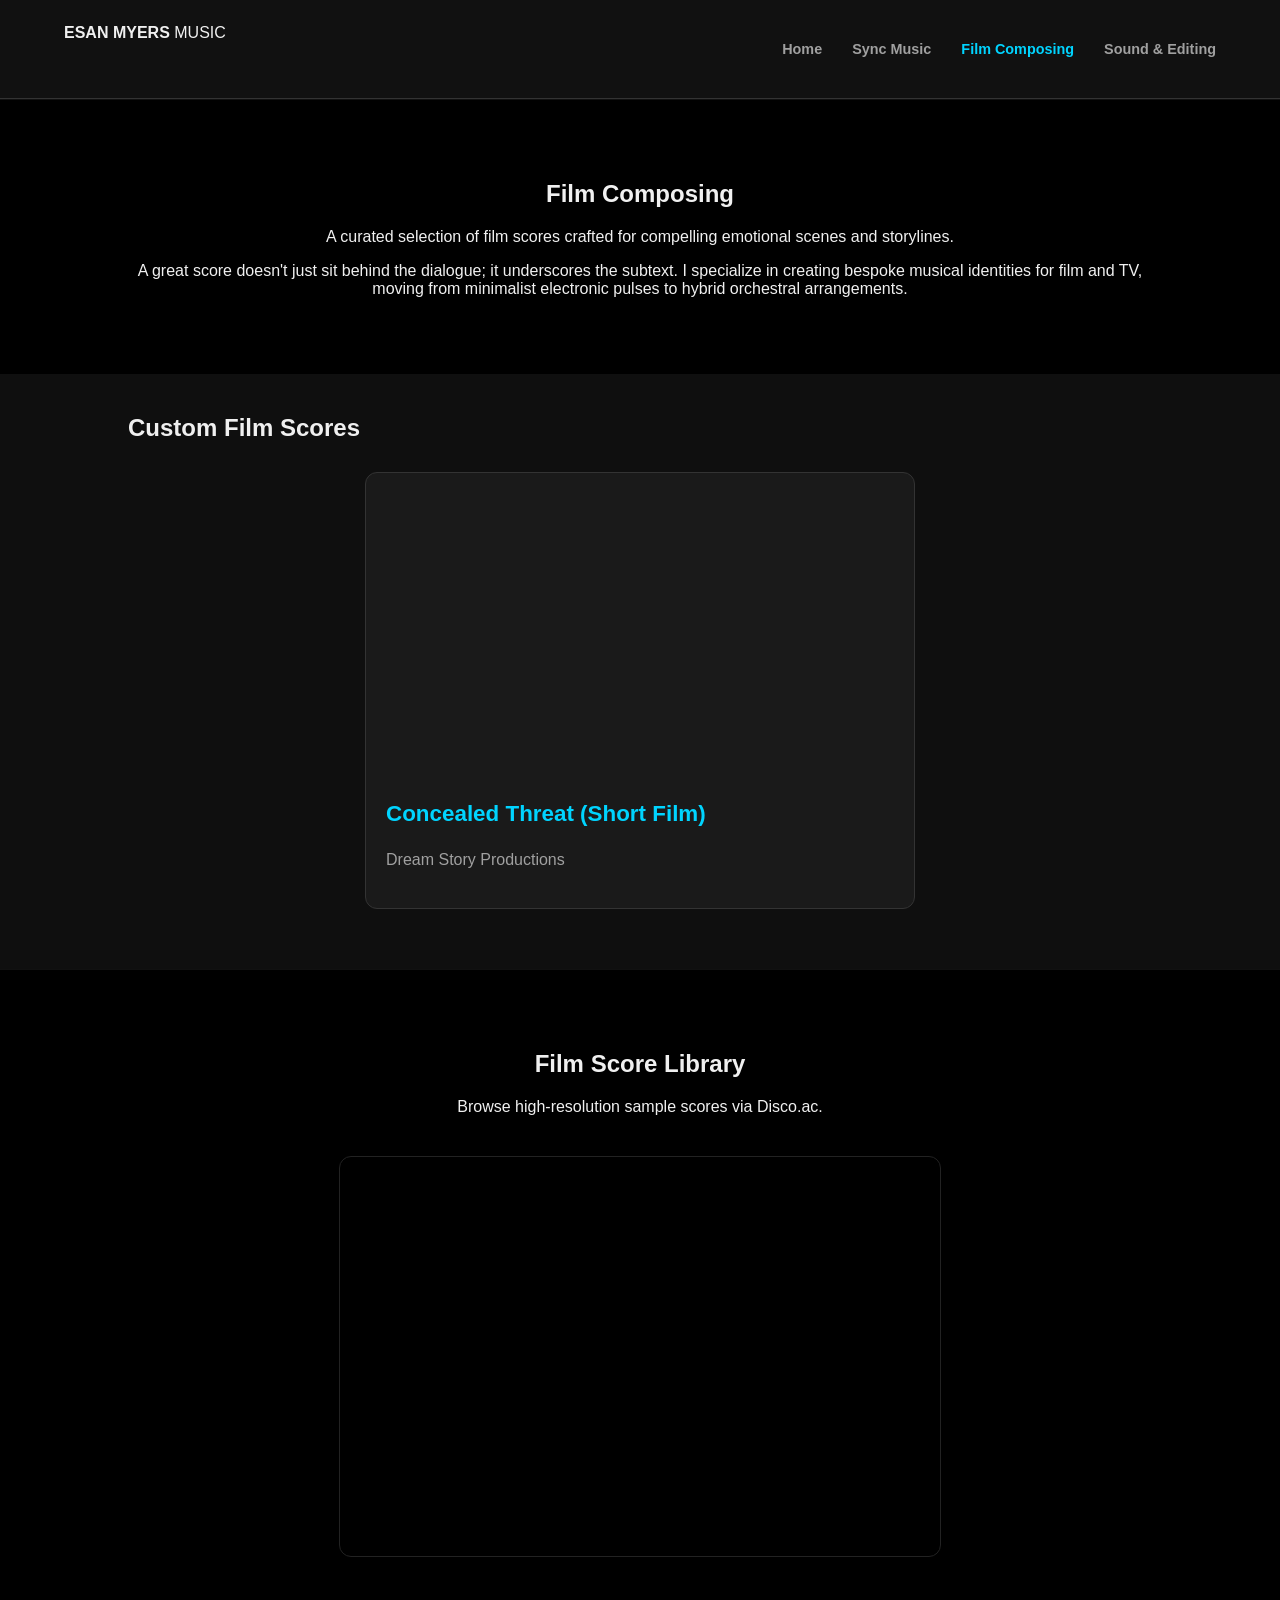
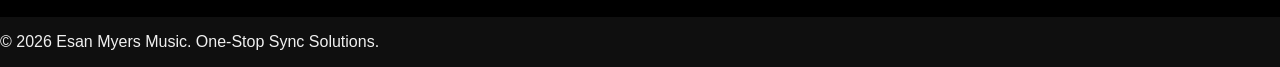
<file: film.html>
<!DOCTYPE html>
<html lang="en">
<head>
    <meta charset="UTF-8">
    <title>Sync Music Portfolio | Your Name</title>
    <link rel="stylesheet" href="style.css">
</head>
<body>
    <nav>
        <div class="logo"><strong>ESAN MYERS </strong>MUSIC</div>
        <ul class="nav-links">
            <li><a href="index.html">Home</a></li>
            <li><a href="sync.html">Sync Music</a></li>
            <li><a href="film.html" class="active">Film Composing</a></li>
            <li><a href="sound-design.html">Sound & Editing</a></li>
        </ul>
    </nav>

    <section class="audio-library">
        <h1>Film Composing</h1>
        <p>A curated selection of film scores crafted for compelling emotional scenes and storylines.</p>
        <p>

A great score doesn't just sit behind the dialogue; it underscores the subtext. I specialize in creating bespoke musical identities for film and TV, moving from minimalist electronic pulses to hybrid orchestral arrangements.


        </p>
    </section>
    <section>

    <section class="video-showcase">
        <h2>Custom Film Scores</h2>
        <div class="filmvideo-grid">
            <div class="filmvideo-card">
                <div class="filmvideo-wrapper">
                    <iframe width="560" height="315" src="https://www.youtube.com/embed/SmRwWzQ_LRI?si=5nwBfL6ml4XQz7c3" title="YouTube video player" frameborder="0" allow="accelerometer; autoplay; clipboard-write; encrypted-media; gyroscope; picture-in-picture; web-share" referrerpolicy="strict-origin-when-cross-origin" allowfullscreen></iframe>
                </div>
                <h3>Concealed Threat (Short Film)</h3>
                <p>Dream Story Productions</p>
            </div>

            <!-- <div class="filmvideo-card">
                <div class="filmvideo-wrapper">
                    <iframe src="https://www.youtube.com/embed/Z_BjgQiJzZo?si=wVI2zv9gJUDKvCG1" title="YouTube video player" frameborder="0" allow="accelerometer; autoplay; clipboard-write; encrypted-media; gyroscope; picture-in-picture" allowfullscreen></iframe>
                </div>
                <h3>CBS Sports/ NFL Placement</h3>
                <p>Fast pace, pulsing horns, and driving percussion for NFL Week 18 (2023).</p>
            </div> -->
        </div>
    </section>
    <Section class="audio-library">  
        <h2>Film Score Library</h2>
        <p>Browse high-resolution sample scores via Disco.ac.</p>          
        <div class="audio-container">
        <iframe id="disco-playlist-30321293" name="disco-playlist-30321293" allowfullscreen frameborder="0" class="disco-embed" src="https://esan-the-producer.disco.ac/e/p/30321293?download=true&s=keuWYDFHIpHU6CeRWvMo6ANv750%3AbUmn68aS&artwork=true&color=%234E98FF&theme=dark" width="100%" height="395"></iframe>        </div>
        </section>
    <footer>
        <p>&copy; 2026 Esan Myers Music. One-Stop Sync Solutions.</p>
    </footer>        
</body>
</html>
</file>
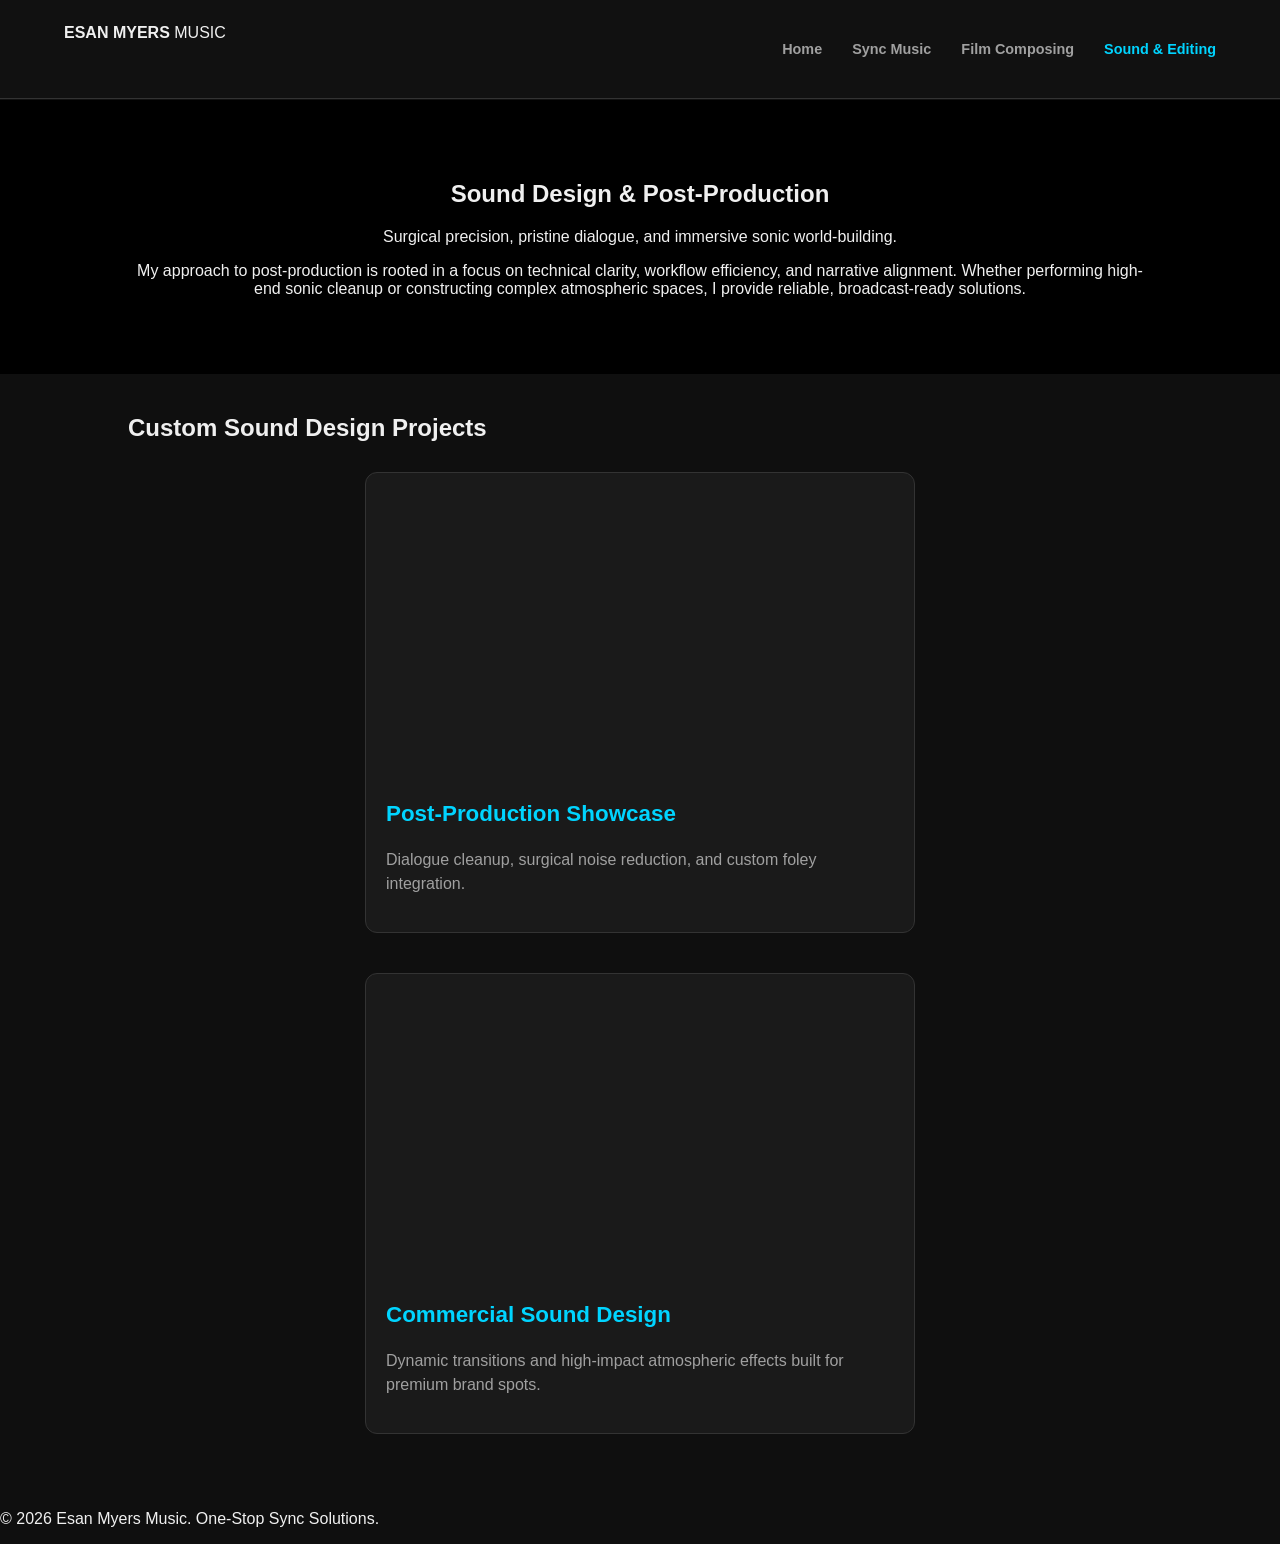
<file: sound-design.html>
<!DOCTYPE html>
<html lang="en">
<head>
    <meta charset="UTF-8">
    <title>Sound Design & Audio Editing | Esan Myers Music</title>
    <link rel="stylesheet" href="style.css">
</head>
<body>
    <nav>
        <div class="logo"><strong>ESAN MYERS </strong>MUSIC</div>
        <ul class="nav-links">
            <li><a href="index.html">Home</a></li>
            <li><a href="sync.html">Sync Music</a></li>
            <li><a href="film.html">Film Composing</a></li>
            <li><a href="sound-design.html" class="active">Sound & Editing</a></li>
        </ul>
    </nav>

    <section class="audio-library">
        <h1>Sound Design & Post-Production</h1>
        <p>Surgical precision, pristine dialogue, and immersive sonic world-building.</p>
        <p>

My approach to post-production is rooted in a focus on technical clarity, workflow efficiency, and narrative alignment. Whether performing high-end sonic cleanup or constructing complex atmospheric spaces, I provide reliable, broadcast-ready solutions.

        </p>
    </section>

    <section class="video-showcase">
        <h2>Custom Sound Design Projects</h2>
        <div class="filmvideo-grid">
            <div class="filmvideo-card">
                <div class="filmvideo-wrapper">
                    <iframe width="560" height="315" src="https://www.youtube.com/embed/Cjmec068wEA?si=t2ViwFknHFYhcCiA&amp;controls=0" title="YouTube video player" frameborder="0" allow="accelerometer; autoplay; clipboard-write; encrypted-media; gyroscope; picture-in-picture; web-share" referrerpolicy="strict-origin-when-cross-origin" allowfullscreen></iframe>
                </div>
                <h3>Post-Production Showcase</h3>
                <p>Dialogue cleanup, surgical noise reduction, and custom foley integration.</p>
            </div>

            <div class="filmvideo-card">
                <div class="filmvideo-wrapper">
                    <iframe width="560" height="315" src="https://www.youtube.com/embed/uSH83Gs6ODQ?si=lLn3z3HF8ShIQ2Pc&amp;controls=0" title="YouTube video player" frameborder="0" allow="accelerometer; autoplay; clipboard-write; encrypted-media; gyroscope; picture-in-picture; web-share" referrerpolicy="strict-origin-when-cross-origin" allowfullscreen></iframe>
                </div>
                <h3>Commercial Sound Design</h3>
                <p>Dynamic transitions and high-impact atmospheric effects built for premium brand spots.</p>
            </div>
        </div>
    </section>
        
    <!-- <section class="audio-library">
        <h2> Custom Sound Design</h2>
        <p> Carefully designed ambience, foley, SFX, and dialogue</p>
        <div class="audio-container">
            <iframe src="YOUR_DISCO_LINK_HERE" width="100%" height="600" frameborder="0" allow="autoplay"></iframe>
            <p class="caption">Note: All assets are fully organized, named to industry specs, and delivered broadcast-ready.</p>
        </div>
    </section> -->
    <footer>
        <p>&copy; 2026 Esan Myers Music. One-Stop Sync Solutions.</p>
    </footer>    
</body>
</html>
</file>
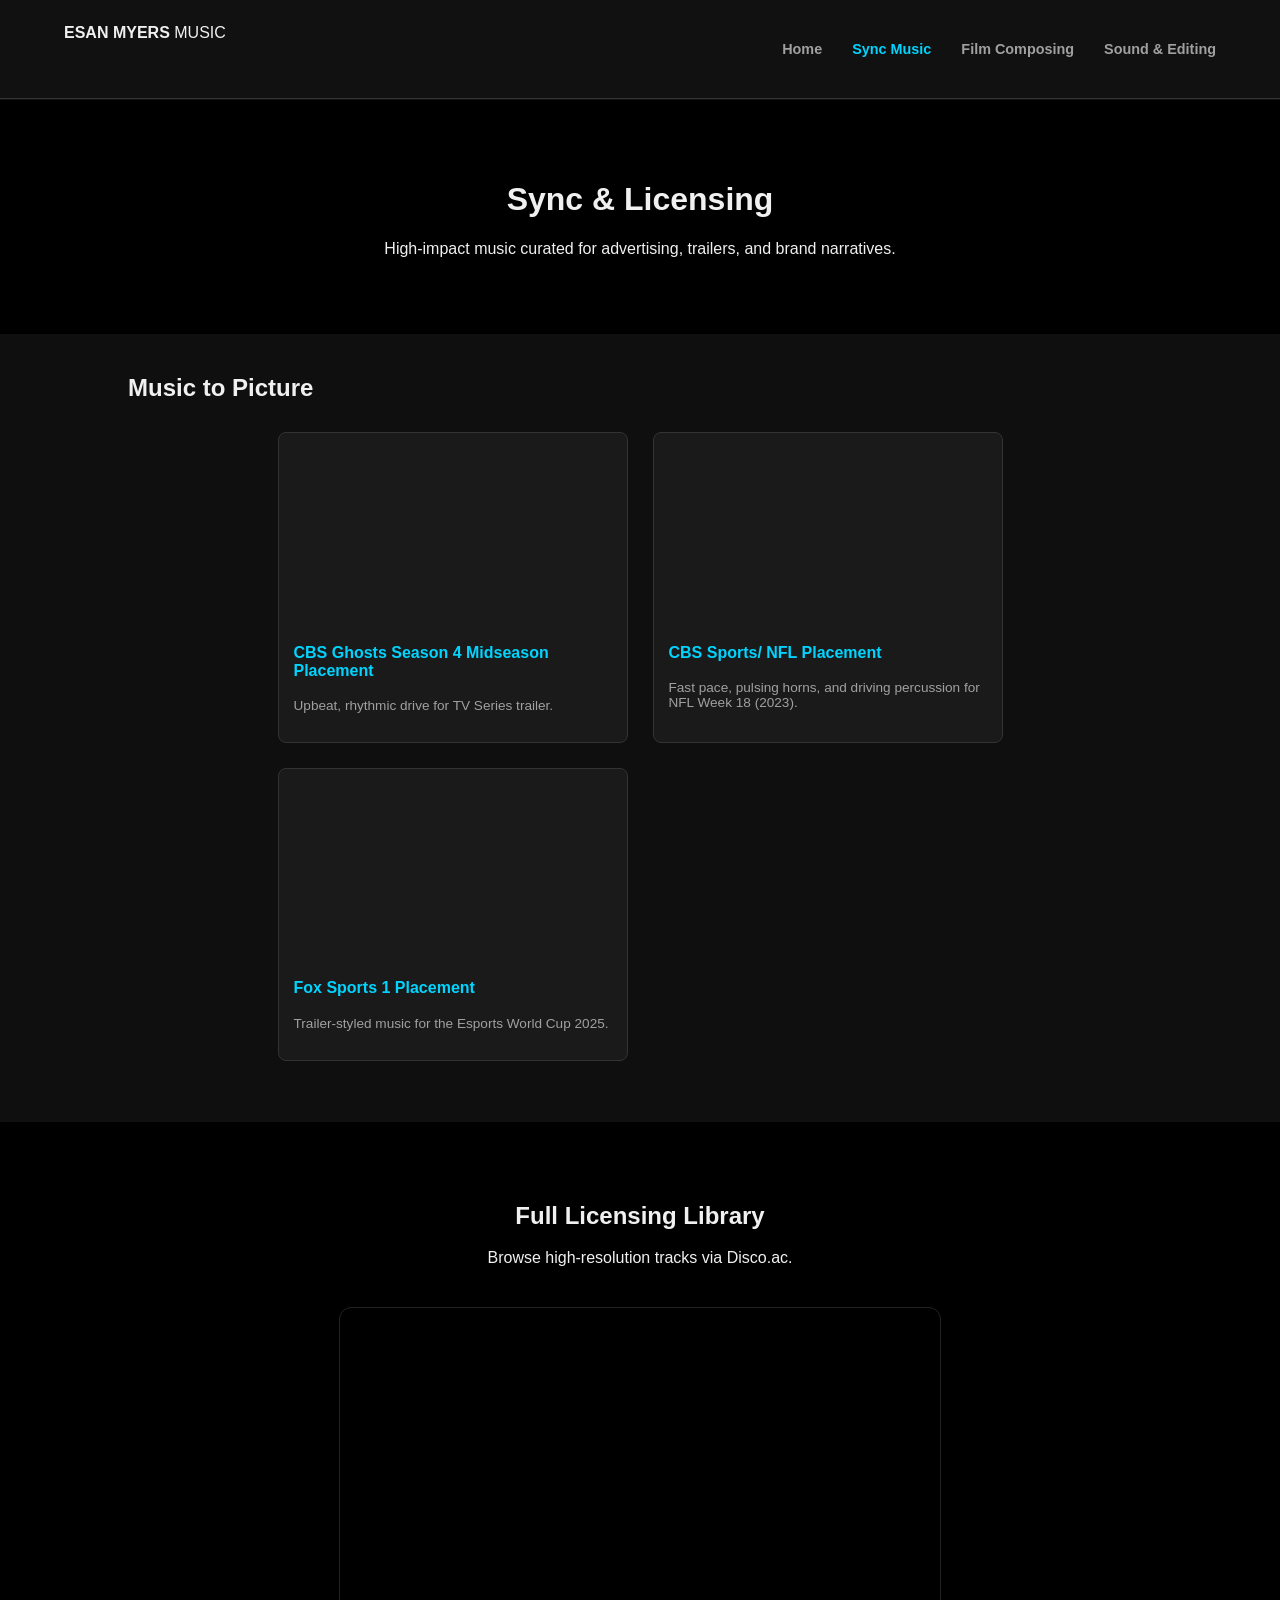
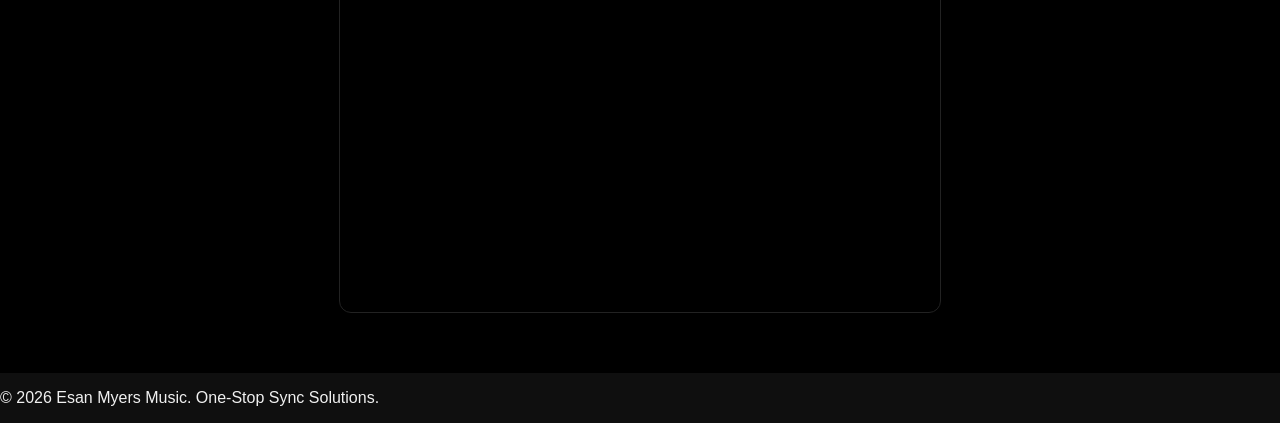
<file: sync.html>
<!DOCTYPE html>
<html lang="en">
<head>
    <meta charset="UTF-8">
    <title>Sync Music Portfolio | Your Name</title>
    <link rel="stylesheet" href="style.css">
</head>
<body>
    <nav>
        <div class="logo"><strong>ESAN MYERS </strong>MUSIC</div>
        <ul class="nav-links">
            <li><a href="index.html">Home</a></li>
            <li><a href="sync.html" class="active">Sync Music</a></li>
            <li><a href="film.html">Film Composing</a></li>
            <li><a href="sound-design.html">Sound & Editing</a></li>
        </ul>
    </nav>

    <header class="audio-library">
        <h1>Sync & Licensing</h1>
        <p class="subtitle">High-impact music curated for advertising, trailers, and brand narratives.</p>
    </header>

    <section class="video-showcase">
        <h2>Music to Picture</h2>
        <div class="video-grid">
            <div class="video-card">
                <div class="video-wrapper">
                    <iframe src="https://www.youtube.com/embed/WnN43rUEC2g?si=OmQOziaNyewBUBQS" title="YouTube video player" frameborder="0" allow="accelerometer; autoplay; clipboard-write; encrypted-media; gyroscope; picture-in-picture" allowfullscreen></iframe>
                </div>
                <h3>CBS Ghosts Season 4 Midseason Placement</h3>
                <p>Upbeat, rhythmic drive for TV Series trailer.</p>
            </div>

            <div class="video-card">
                <div class="video-wrapper">
                    <iframe src="https://www.youtube.com/embed/Z_BjgQiJzZo?si=wVI2zv9gJUDKvCG1" title="YouTube video player" frameborder="0" allow="accelerometer; autoplay; clipboard-write; encrypted-media; gyroscope; picture-in-picture" allowfullscreen></iframe>
                </div>
                <h3>CBS Sports/ NFL Placement</h3>
                <p>Fast pace, pulsing horns, and driving percussion for NFL Week 18 (2023).</p>
            </div>

            <div class="video-card">
                <div class="video-wrapper">
                    <iframe src="https://www.youtube.com/embed/EE9SrEBa6_I?si=jSI1AkIcRL87BcwH" title="YouTube video player" frameborder="0" allow="accelerometer; autoplay; clipboard-write; encrypted-media; gyroscope; picture-in-picture" allowfullscreen></iframe>
                </div>
                <h3>Fox Sports 1 Placement</h3>
                <p>Trailer-styled music for the Esports World Cup 2025.</p>
            </div>
        </div>
    </section>

    <section class="audio-library">
        <h2>Full Licensing Library</h2>
        <p>Browse high-resolution tracks via Disco.ac.</p>
        <div class="audio-container">
            <iframe src="https://esan-the-producer.disco.ac/e/p/27320994?download=false&s=flzg-K06FqSz7kS4t3R85He7gAI%3ACJU1dGtP&artwork=true&color=%234E98FF&theme=dark" width="100%" height="600" frameborder="0" allow="autoplay"></iframe>
        </div>
    </section>

    <footer>
        <p>&copy; 2026 Esan Myers Music. One-Stop Sync Solutions.</p>
    </footer>
</body>
</html>
</file>
<file: style.css>
:root {
    --bg: #0f0f0f;
    --card-bg: #1a1a1a;
    --accent: #00d4ff;
    --text-main: #f0f0f0;
    --text-dim: #a0a0a0;
}

body {
    background-color: var(--bg);
    color: var(--text-main);
    font-family: 'Helvetica Neue', Arial, sans-serif;
    margin: 0;
    padding: 0;
    overflow-x: hidden;
}

nav {
    display: flex;
    justify-content: space-between;
    padding: 1.5rem 5%;
    background: rgba(18, 18, 18, 0.95);
    border-bottom: 1px solid #333;
    position: sticky;
    top: 0;
    z-index: 1000;
}

.nav-links { list-style: none; display: flex; }
.nav-links li { margin-left: 30px; }
.nav-links a { text-decoration: none; color: var(--text-dim); font-weight: 600; font-size: 0.9rem; transition: 0.3s; }
.nav-links a:hover, .nav-links a.active { color: var(--accent); }

.main-hero {
    display: flex;
    flex-direction: column;   /* Forces elements to stack vertically on separate lines */
    justify-content: center;  /* Centers the stack vertically */
    align-items: center;      /* Centers the stack horizontally */
    text-align: center;       /* Centers the text lines themselves */
    padding: 6rem 2rem;       /* Generates breathing room on top and bottom */
    width: 100%;

    
    /* BACKGROUND IMAGE SETTINGS */
    background-image: url('zIMG_4770a.jpg'); 
    background-size: cover;
    background-position: 10% 15%;
    background-attachment: fixed; /* This creates a cool parallax effect */
    padding: 0;
}

/* This creates the dark tint so your white text "pops" */
.hero-overlay {
    background: rgba(0, 0, 0, 0.6); /* Adjust 0.6 to make it darker or lighter */
    width: 100%;
    height: 100%;
    display: flex;
    flex-direction: column;
    align-items: center;
    justify-content: center;
    padding: 0 10%;
}

.main-hero h1 {
    margin-bottom: 1rem;      /* Pushes the paragraph down */
}

.main-hero p {
    margin-bottom: 2rem;      /* Pushes the button down */
    max-width: 600px;         /* Prevents the paragraph from getting too wide on desktop */
}

.main-hero .btn {
    display: inline-block;    /* Allows the button to respect padding and margins properly */
}

.trust-bar {
    display: flex;
    justify-content: space-around;
    background: var(--accent);
    color: #000;
    padding: 15px;
    font-weight: 800;
    text-transform: uppercase;
    font-size: 0.8rem;
}

.process-grid {
    display: flex !important;
    flex-direction: row !important;
    flex-wrap: nowrap !important;
    justify-content: space-between !important;
    gap: 30px !important;
    padding: 40px 10% !important;
    max-width: 1200px;
    margin: 0 auto;
}

.process-grid .card {
    flex: 1 !important;
    min-width: 0 !important; /* Prevents text from pushing the card wider than its 1/3 share */
}

/* Mobile fix: Only lets them stack on mobile screens so they stay readable */
@media (max-width: 768px) {
    .process-grid {
        flex-direction: column !important;
    }
}

.audio-container { 
    margin: 40px auto 0; 
    border: 1px solid #222; 
    border-radius: 12px; 
    overflow: hidden; 
    max-width: 600px;
}
.btn { background: var(--accent); 
        color: #000; 
        padding: 12px 25px; 
        text-decoration: none; 
        border-radius: 5px; 
        font-weight: bold; 
    }

.content { padding: 50px 10%; text-align: center; }

/* Sync Page Video Grid */
.video-showcase {
    padding: 20px 10% 60px;
}

.video-grid {
    display: grid;
    grid-template-columns: repeat(auto-fit, minmax(280px, 350px));
    gap: 25px;
    margin-top: 30px;
    justify-content: center;
}

.video-card {
    background: #1a1a1a;
    border-radius: 8px;
    overflow: hidden;
    border: 1px solid #333;
    padding-bottom: 15px;
}

.video-card h3 {
    font-size: 1rem;
    padding: 15px 15px 5px;
    margin: 0;
    color: var(--accent);
}

.video-card p {
    padding: 0 15px;
    font-size: 0.85rem;
    color: var(--text-dim);
}

.video-wrapper {
    position: relative;
    padding-bottom: 56.25%; /* 16:9 Aspect Ratio */
    height: 0;
    overflow: hidden;
}

.video-wrapper iframe {
    position: absolute;
    top: 0;
    left: 0;
    width: 100%;
    height: 100%;
}

.audio-library {
    padding: 60px 10%;
    background: #000;
    text-align: center;
    border-top: 1px solid #111;
}

/* Mobile Responsive */
@media (max-width: 900px) {
    .video-grid { grid-template-columns: 1fr; }
}

/*Bigger Video tiles on film score page*/
.filmvideo-showcase {
    padding: 40px 10% 80px; /* Increased padding for better focus */
}

.filmvideo-grid {
    display: grid;
    /* Changed from repeat(3, 1fr) to repeat(2, 1fr) for 2 larger videos per row */
    /* Use '1fr' alone if you want them to be full-width and massive */
    grid-template-columns: repeat(auto-fit, minmax(280px, 550px)); 
    gap: 40px; /* Increased gap to match the larger scale */
    margin-top: 30px;
    justify-content: center;
}

.filmvideo-card {
    background: #1a1a1a;
    border-radius: 12px; /* Slightly more rounded for a modern look */
    overflow: hidden;
    border: 1px solid #333;
    padding-bottom: 20px;
    transition: transform 0.3s ease; /* Adds a subtle pro feel when hovering */
}

.filmvideo-card:hover {
    transform: scale(1.02); /* Slight lift to show interactivity */
    border-color: var(--accent);
}

.filmvideo-card h3 {
    font-size: 1.4rem; /* Larger font for larger cards */
    padding: 20px 20px 5px;
    margin: 0;
    color: var(--accent);
}

.filmvideo-card p {
    padding: 0 20px;
    font-size: 1rem;
    color: var(--text-dim);
    line-height: 1.5;
}

.filmvideo-wrapper {
    position: relative;
    padding-bottom: 56.25%; /* 16:9 Aspect Ratio stays the same */
    height: 0;
    overflow: hidden;
}

.filmvideo-wrapper iframe {
    position: absolute;
    top: 0;
    left: 0;
    width: 100%;
    height: 100%;
    border: 0;
}

/* Mobile Responsive: Stacks them vertically on smaller screens */
@media (max-width: 900px) {
    .filmvideo-grid {
        grid-template-columns: 1fr;
    }
}

.logo-track {
    display: flex;
    justify-content: center;
    align-items: center;
    flex-wrap: wrap;
    gap: 40px; /* Space between the logo containers */
    max-width: 1200px;
    margin: 0 auto;
}

.logo-wrapper {
    width: 150px;  /* The consistent width for every logo "frame" */
    height: 80px;  /* The consistent height for every logo "frame" */
    display: flex;
    justify-content: center;
    align-items: center;
}

.network-logo {
    /* This is the secret to making them the "same size" visually */
    max-width: 100%;
    max-height: 100%;
    width: auto;
    height: auto;
    object-fit: contain; 
    
    /* Professional styling */
    filter: grayscale(100%) brightness(1.5); /* Boost brightness for dark backgrounds */
    opacity: 0.8;
    transition: all 0.4s ease;
}

.network-logo:hover {
    filter: grayscale(0%) brightness(1);
    opacity: 1;
    transform: scale(1.05); /* Subtle pop on hover */
}

/* Mobile: Shrink the containers so they fit on smaller screens */
@media (max-width: 768px) {
    .logo-wrapper {
        width: 100px;
        height: 60px;
    }
    .logo-track {
        gap: 20px;
    }
}
</file>
